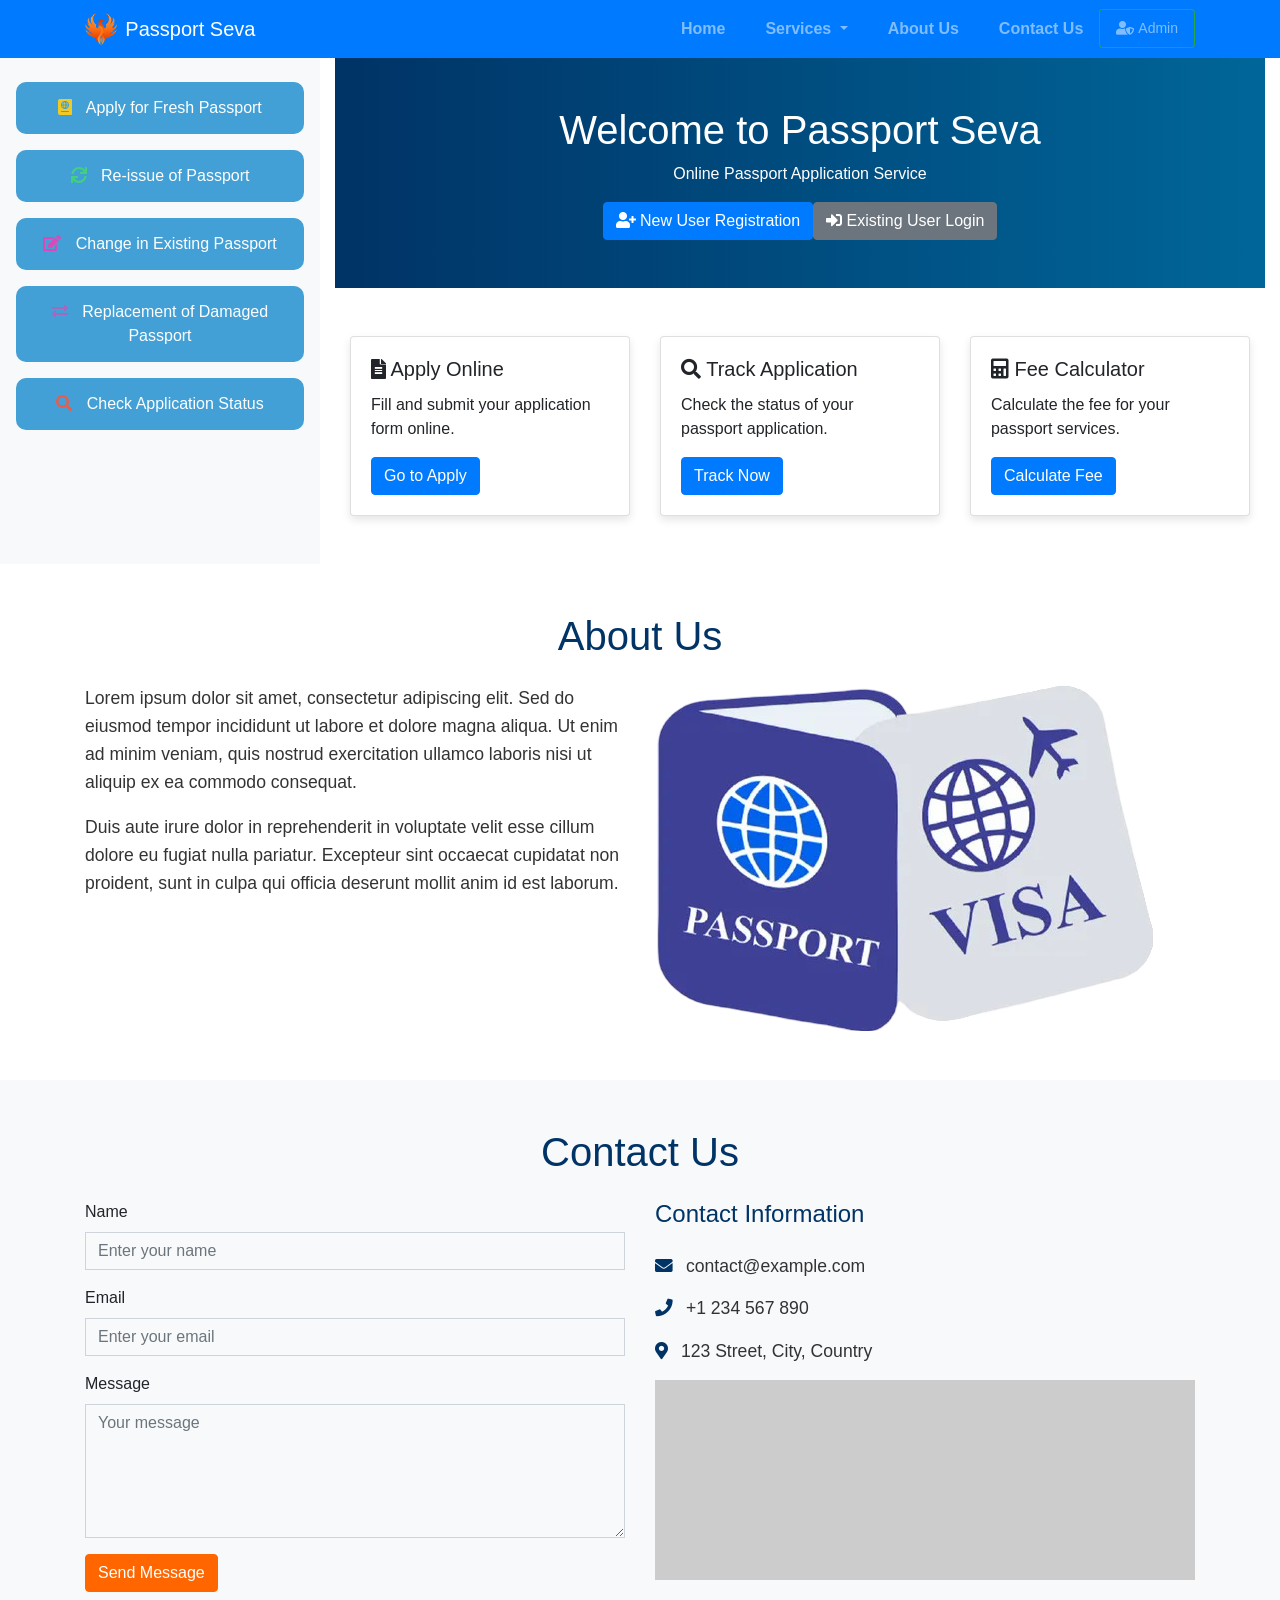
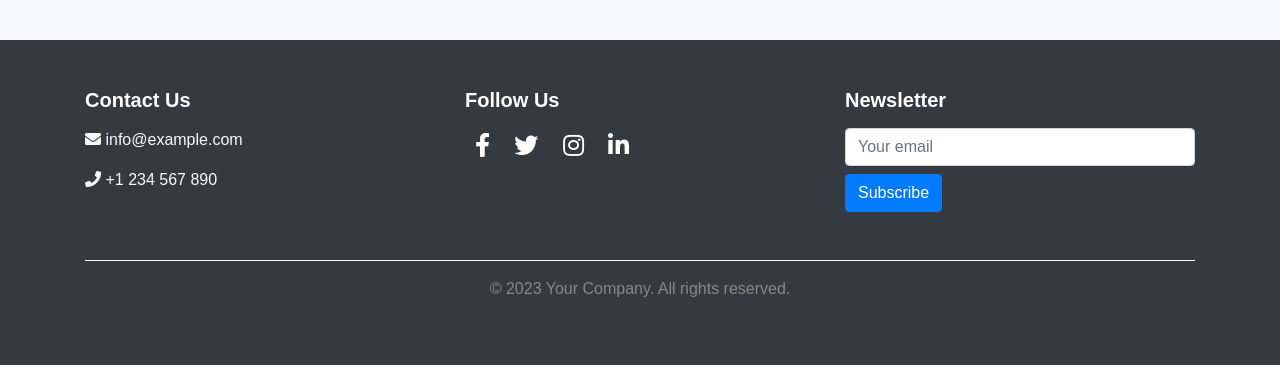
<file: index.html>
<!DOCTYPE html>
<html lang="en">
<head>
    <meta charset="UTF-8">
    <meta name="viewport" content="width=device-width, initial-scale=1.0">
    <title>Passport Seva</title>
    <!-- Bootstrap CSS -->
    <link rel="stylesheet" href="https://stackpath.bootstrapcdn.com/bootstrap/4.5.2/css/bootstrap.min.css">
    <!-- Font Awesome for icons -->
    <link rel="stylesheet" href="https://cdnjs.cloudflare.com/ajax/libs/font-awesome/5.15.3/css/all.min.css">
    <!-- Custom CSS -->
    <link rel="stylesheet" href="styles.css">
    <link rel="stylesheet" href="https://stackpath.bootstrapcdn.com/bootstrap/4.5.2/css/bootstrap.min.css">
<link rel="stylesheet" href="https://cdnjs.cloudflare.com/ajax/libs/font-awesome/5.15.3/css/all.min.css">
<style>
     
    .logo{
        color: white;
     }
    
    .btn-success{
        background-color: #2f97d3;
        color: white;
        padding: 14px 20px;
        margin: 8px 0;
        border: none;
        cursor: pointer;
        width: 100%;
        opacity: 0.9;
        border-radius: 10px;
    }
    .btn-success:hover {
        background-color: #55c1ff;
    }
    .btn-success:active {
        background-color: #87ceeb;
    }


</style>
</head>
<body>
    <!-- Header -->
	<nav class="navbar navbar-expand-md navbar-dark bg-primary sticky-top">
		<div class="container">
			<a class="navbar-brand d-flex align-items-center" href="#">
				<img src="logo.png" alt="Logo" style="height: 32px;" class="mr-2">
				<span>Passport Seva</span>
			</a>
			<button class="navbar-toggler" type="button" data-toggle="collapse" data-target="#mainNavbar" aria-controls="mainNavbar" aria-expanded="false" aria-label="Toggle navigation">
				<span class="navbar-toggler-icon"></span>
			</button>

			<div class="collapse navbar-collapse" id="mainNavbar">
				<ul class="navbar-nav ml-auto">
					<li class="nav-item">
						<a class="nav-link" href="#">Home</a>
					</li>
					<li class="nav-item dropdown">
						<a class="nav-link dropdown-toggle" href="#" id="servicesDropdown" role="button" data-toggle="dropdown" aria-haspopup="true" aria-expanded="false">
							Services
						</a>
						<div class="dropdown-menu dropdown-menu-right" aria-labelledby="servicesDropdown">
							<a class="dropdown-item" href="registration.html"><i class="fas fa-user-plus mr-2"></i>New User Registration</a>
							<a class="dropdown-item" href="login.html"><i class="fas fa-sign-in-alt mr-2"></i>Existing User Login</a>
							<div class="dropdown-divider"></div>
							<a class="dropdown-item" href="login.html"><i class="fas fa-passport mr-2"></i>Apply for Fresh Passport</a>
							<a class="dropdown-item" href="login.html"><i class="fas fa-sync mr-2"></i>Re-issue of Passport</a>
							<a class="dropdown-item" href="login.html"><i class="fas fa-edit mr-2"></i>Change in Existing Passport</a>
							<a class="dropdown-item" href="login.html"><i class="fas fa-exchange-alt mr-2"></i>Replacement of Damaged Passport</a>
							<a class="dropdown-item" href="login.html"><i class="fas fa-search mr-2"></i>Check Application Status</a>
						</div>
					</li>
					<li class="nav-item">
						<a class="nav-link" href="#about-us">About Us</a>
					</li>
					<li class="nav-item">
						<a class="nav-link" href="#contact-us">Contact Us</a>
					</li>
					<li class="nav-item">
						<a class="nav-link btn btn-outline-success btn-sm ml-2" href="login_admin.php" style="padding: 8px 16px;">
							<i class="fas fa-user-shield mr-1"></i>Admin
						</a>
					</li>
				</ul>
			</div>
		</div>
	</nav>

    <!-- Main Content -->
     <section class="home">
    <div class="container-fluid">
        <div class="row">
            <!-- Sidebar -->
            <div class="col-md-3 bg-light p-3">
                <ul class="nav flex-column">
               
                    <li class="nav-item">
                        <button type="button" class="btn btn-success" onclick="window.location.href='login.html'"><i class="fas fa-passport" style="margin-right: 10px; color: #f1c40f;"></i> Apply for Fresh Passport</button>
                    </li>
                    <li class="nav-item">
                        <button type="button" class="btn btn-success" onclick="window.location.href='login.html'"><i class="fas fa-sync" style="margin-right: 10px; color: #2ecc71;"></i> Re-issue of Passport</button>
                    </li>
                    <li class="nav-item">
                        <button type="button" class="btn btn-success" onclick="window.location.href='login.html'"><i class="fas fa-edit" style="margin-right: 10px; color: #db34b1;"></i> Change in Existing Passport</button>
                    </li>
                    <li class="nav-item">
                        <button type="button" class="btn btn-success" onclick="window.location.href='login.html'"><i class="fas fa-exchange-alt" style="margin-right: 10px; color: #9b59b6;"></i> Replacement of Damaged Passport</button>
                    </li>
                    <li class="nav-item">
                        <button type="button" class="btn btn-success" onclick="window.location.href='login.html'"><i class="fas fa-search" style="margin-right: 10px; color: #e74c3c;"></i> Check Application Status</button>
                    </li>
                </ul>
            </div>

            <!-- Main Area -->
            <div class="col-md-9">
                <!-- Hero Section -->
                <div class="hero text-center py-5">
                    <div class="container">
                        <h1>Welcome to Passport Seva</h1>
                        <p>Online Passport Application Service</p>
                        <div class="d-flex justify-content-center gap-3">
                            <a href="registration.html" class="btn btn-primary">
                                <i class="fas fa-user-plus"></i> New User Registration
                            </a>
                            <a href="login.html" class="btn btn-secondary">
                                <i class="fas fa-sign-in-alt"></i> Existing User Login
                            </a>
                        </div>
                    </div>
                </div>

                <!-- Service Cards -->
                <div class="container my-5">
                    <div class="row">
                        <div class="col-md-4">
                            <div class="card">
                                <div class="card-body">
                                    <h5 class="card-title"><i class="fas fa-file-alt"></i> Apply Online</h5>
                                    <p class="card-text">Fill and submit your application form online.</p>
                                    <a href="login.html" class="btn btn-primary">Go to Apply</a>
                                </div>
                            </div>
                        </div>
                        <div class="col-md-4">
                            <div class="card">
                                <div class="card-body">
                                    <h5 class="card-title"><i class="fas fa-search"></i> Track Application</h5>
                                    <p class="card-text">Check the status of your passport application.</p>
                                    <a href="login.html" class="btn btn-primary">Track Now</a>
                                </div>
                            </div>
                        </div>
                        <div class="col-md-4">
                            <div class="card">
                                <div class="card-body">
                                    <h5 class="card-title"><i class="fas fa-calculator"></i> Fee Calculator</h5>
                                    <p class="card-text">Calculate the fee for your passport services.</p>
                                    <a href="login.html" class="btn btn-primary">Calculate Fee</a>
                                </div>
                            </div>
                        </div>
                    </div>
                </div>
            </div>
        </div>
    </div>
</section>

<!-- About Us Section -->
<section id="about-us" class="py-5">
    <div class="container">
        <h2 class="text-center mb-4">About Us</h2>
        <div class="row">
            <div class="col-md-6">
                <p>Lorem ipsum dolor sit amet, consectetur adipiscing elit. Sed do eiusmod tempor incididunt ut labore et dolore magna aliqua. Ut enim ad minim veniam, quis nostrud exercitation ullamco laboris nisi ut aliquip ex ea commodo consequat.</p>
                <p>Duis aute irure dolor in reprehenderit in voluptate velit esse cillum dolore eu fugiat nulla pariatur. Excepteur sint occaecat cupidatat non proident, sunt in culpa qui officia deserunt mollit anim id est laborum.</p>
            </div>
            <div class="col-md-6">
                <img src="passport photo.png" alt="About Us" class="img-fluid about-img">
            </div>
        </div>
    </div>
</section>

<!-- Contact Us Section -->
<section id="contact-us" class="py-5 bg-light">
    <div class="container">
        <h2 class="text-center mb-4">Contact Us</h2>
        <div class="row">
            <div class="col-md-6">
                <form action="contact.php" method="POST">
                    <div class="form-group">
                        <label for="name">Name</label>
                        <input type="text" class="form-control" id="name" name="name" placeholder="Enter your name">
                    </div>
                    <div class="form-group">
                        <label for="email">Email</label>
                        <input type="email" class="form-control" id="email" name="email" placeholder="Enter your email">
                    </div>
                    <div class="form-group">
                        <label for="message">Message</label>
                        <textarea class="form-control" id="message" name="message" rows="5" placeholder="Your message"></textarea>
                    </div>
                    <button type="submit" name="sb" class="btn btn-primary">Send Message</button>
                </form>
            </div>
            <div class="col-md-6">
                <h4>Contact Information</h4>
                <p><i class="fas fa-envelope contact-icon"></i> contact@example.com</p>
                <p><i class="fas fa-phone contact-icon"></i> +1 234 567 890</p>
                <p><i class="fas fa-map-marker-alt contact-icon"></i> 123 Street, City, Country</p>
                <!-- Optional map placeholder -->
                <div id="map" style="height: 200px; background: #ccc; margin-top: 1rem;"></div>
            </div>
        </div>
    </div>
</section>

    <!-- Footer -->
    <footer class="footer bg-dark text-light py-5">
        <div class="container">
            <div class="row">
                <!-- Contact Section -->
                <div class="col-md-4 mb-4">
                    <h5 class="footer-title">Contact Us</h5>
                    <p><i class="fas fa-envelope"></i> info@example.com</p>
                    <p><i class="fas fa-phone"></i> +1 234 567 890</p>
                </div>
                <!-- Social Media Section -->
                <div class="col-md-4 mb-4">
                    <h5 class="footer-title">Follow Us</h5>
                    <div class="social-icons">
                        <a href="#" class="social-icon"><i class="fab fa-facebook-f"></i></a>
                        <a href="#" class="social-icon"><i class="fab fa-twitter"></i></a>
                        <a href="#" class="social-icon"><i class="fab fa-instagram"></i></a>
                        <a href="#" class="social-icon"><i class="fab fa-linkedin-in"></i></a>
                    </div>
                </div>
                <!-- Newsletter Section -->
                <div class="col-md-4 mb-4">
                    <h5 class="footer-title">Newsletter</h5>
                    <form>
                        <input type="email" class="form-control mb-2" placeholder="Your email">
                        <button type="submit" class="btn btn-primary">Subscribe</button>
                    </form>
                </div>
            </div>
            <div class="footer-bottom text-center mt-4">
                <p>&copy; 2023 Your Company. All rights reserved.</p>
            </div>
        </div>
    </footer>

    <!-- Bootstrap JS and dependencies -->
    <script src="https://code.jquery.com/jquery-3.5.1.slim.min.js"></script>
    <script src="https://cdn.jsdelivr.net/npm/popper.js@1.16.1/dist/umd/popper.min.js"></script>
    <script src="https://stackpath.bootstrapcdn.com/bootstrap/4.5.2/js/bootstrap.min.js"></script>
</body>
</html>
</file>
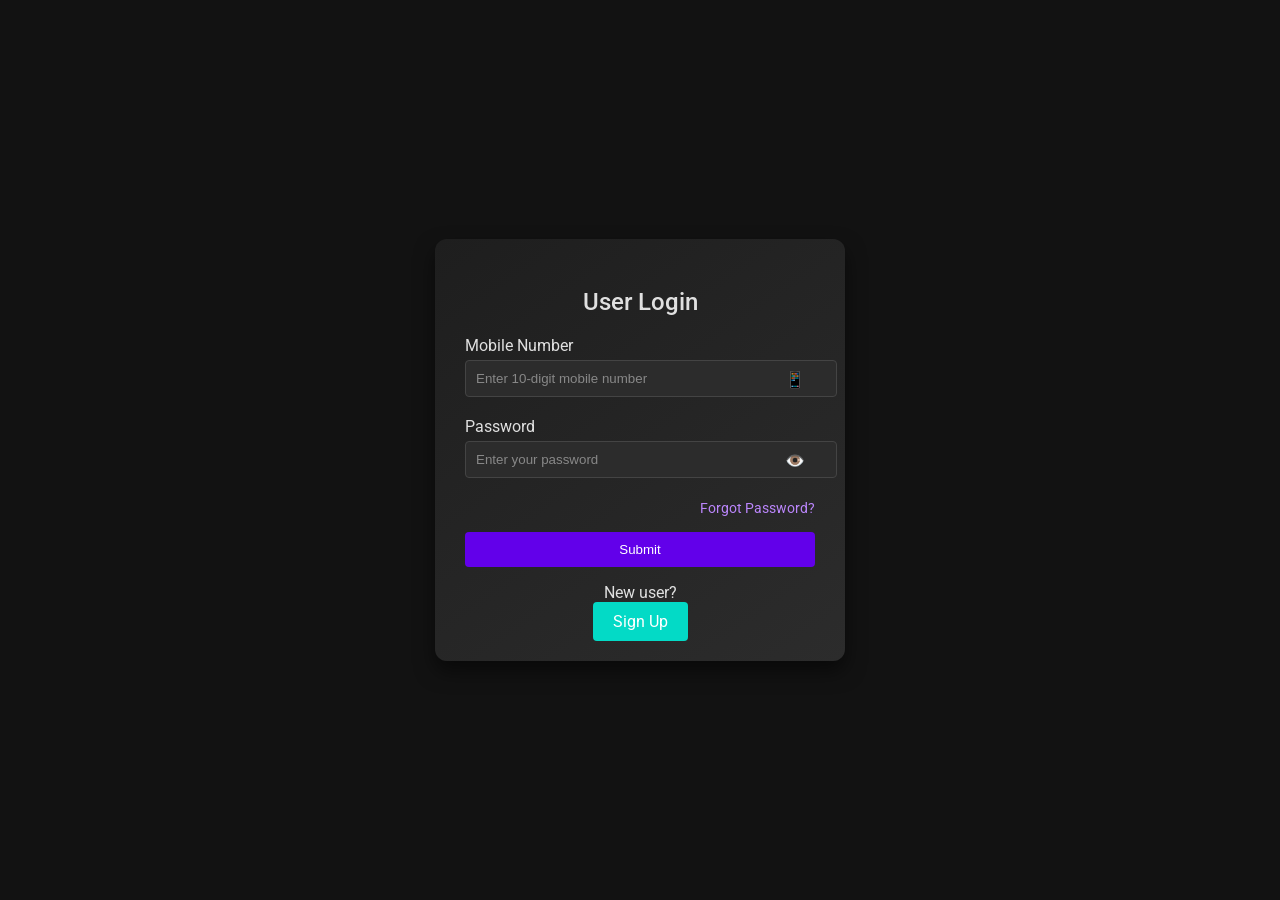
<file: login.html>
<!DOCTYPE html>
<html lang="en">
<head>
    <meta charset="UTF-8">
    <meta name="viewport" content="width=device-width, initial-scale=1.0">
    <title>Login Page</title>
    <link rel="stylesheet" href="styles.css">
    <link href="https://fonts.googleapis.com/css2?family=Roboto:wght@400;500&display=swap" rel="stylesheet">
    <style>
       body {
    font-family: 'Roboto', sans-serif;
    display: flex;
    justify-content: center;
    align-items: center;
    height: 100vh;
    margin: 0;
    background-color: #121212; /* Dark background */
}

.login-container {
    background: linear-gradient(145deg, #1e1e1e, #2c2c2c); /* Subtle gradient */
    padding: 30px;
    border-radius: 12px; /* More rounded corners */
    box-shadow: 0 10px 20px rgba(0, 0, 0, 0.5); /* Deeper shadow */
    width: 350px;
}

.login-form {
    display: flex;
    flex-direction: column;
}

.login-form h2 {
    text-align: center;
    color: #e0e0e0; /* Light text */
    margin-bottom: 20px;
    font-weight: 500; /* Slightly bolder */
}

.input-group {
    margin-bottom: 20px; /* Increased spacing */
}

.input-group label {
    display: block;
    margin-bottom: 5px;
    color: #e0e0e0; /* Light text */
}

.input-wrapper {
    position: relative;
}

.input-wrapper input {
    width: 100%;
    padding: 10px;
    border: 1px solid #444; /* Darker border */
    border-radius: 4px;
    background-color: #2c2c2c; /* Dark input background */
    color: #e0e0e0; /* Light text */
}

.input-wrapper input::placeholder {
    color: #888; /* Subtle placeholder */
}

.input-wrapper input:focus {
    border-color: #bb86fc; /* Highlight color */
    box-shadow: 0 0 5px #bb86fc; /* Glow effect */
    outline: none;
}

.input-icon, .password-toggle {
    position: absolute;
    right: 10px;
    top: 50%;
    transform: translateY(-50%);
    cursor: pointer;
    color: #e0e0e0; /* Matches text color */
}

.forgot-password-section {
    text-align: right;
    margin-bottom: 15px;
}

.forgot-password {
    color: #bb86fc; /* Light purple */
    text-decoration: none;
    font-size: 0.9em;
}

.forgot-password:hover {
    text-decoration: underline;
}

.refresh-btn {
    background: none;
    border: none;
    font-size: 1.5em;
    cursor: pointer;
    transition: transform 0.3s ease;
    color: #e0e0e0;
}

.refresh-btn:hover {
    transform: rotate(180deg);
}

.login-btn {
    background-color: #6200ea; /* Deep purple */
    color: white;
    border: none;
    padding: 10px;
    border-radius: 4px;
    cursor: not-allowed;
    opacity: 0.5;
    transition: background-color 0.3s ease;
}

.login-btn:enabled {
    opacity: 1;
    cursor: pointer;
}

.login-btn:hover:enabled {
    background-color: #3700b3; /* Darker purple */
}

.signup-section {
    margin-top: 15px;
    text-align: center;
}

.signup-section p {
    color: #e0e0e0; /* Light text */
    margin-bottom: 10px;
}

.signup-btn {
    background-color: #03dac6; /* Teal */
    color: white;
    border: none;
    padding: 10px 20px;
    border-radius: 4px;
    cursor: pointer;
    transition: background-color 0.3s ease;
}

.signup-btn:hover {
    background-color: #018786; /* Darker teal */
}

.skip-login-section {
    text-align: center;
    margin-top: 15px;
}

.skip-login-section p {
    color: #bb86fc; /* Adjusted for theme */
    margin-bottom: 10px;
}

.skip-login-btn {
    width: 50%;
    padding: 10px;
    background-color: #436aeb; /* Kept original blue */
    color: #ffffff; /* White text for contrast */
    border: 1px solid #444;
    border-radius: 4px;
    cursor: pointer;
    transition: background-color 0.3s ease;
}

.skip-login-btn:hover {
    background-color: #00b7eb; /* Lighter blue */
}

.reset-container {
    background-color: #1e1e1e; /* Dark background */
    padding: 30px;
    border-radius: 12px;
    box-shadow: 0 10px 20px rgba(0, 0, 0, 0.5);
    width: 350px; /* Matches login container */
}

.reset-step {
    display: none;
}

.reset-step.active {
    display: block;
}

.reset-step h2 {
    color: #e0e0e0; /* Consistent with login form */
    text-align: center;
}

.reset-step label {
    color: #e0e0e0;
}

#resetEmail {
    width: 100%;
    padding: 10px;
    border: 1px solid #444;
    border-radius: 4px;
    background-color: #2c2c2c;
    color: #e0e0e0;
}

#resetEmail:focus {
    border-color: #bb86fc;
    box-shadow: 0 0 5px #bb86fc;
    outline: none;
}

.btn-primary {
    width: 100%;
    padding: 10px;
    background-color: #6200ea; /* Matches login button */
    color: white;
    border: none;
    border-radius: 4px;
    cursor: pointer;
    transition: background-color 0.3s ease;
}

.btn-primary:hover {
    background-color: #3700b3;
}

.back-to-login, .resend-otp {
    text-align: center;
    margin-top: 15px;
}

.back-to-login a, .resend-otp a {
    color: #bb86fc; /* Matches forgot-password */
    text-decoration: none;
    transition: color 0.3s ease;
}

.back-to-login a:hover, .resend-otp a:hover {
    text-decoration: underline;
}
    </style>
</head>
<body>
    <div class="login-container">
        <form id="loginForm" class="login-form"  method="POST" action="login.php">
            <h2>User Login</h2>
            <div class="input-group">
                <label for="mobileNumber">Mobile Number</label>
                <div class="input-wrapper">
                    <input type="tel" id="mobileNumber" name="mobile" 
                           required pattern="[0-9]{10}" 
                           placeholder="Enter 10-digit mobile number"
                           maxlength="10">
                    <span class="input-icon">📱</span>
                </div>
            </div>
            <div class="input-group">
                <label for="password">Password</label>
                <div class="input-wrapper password-input">
                    <input type="password" id="password" name="pass" 
                           required minlength="8"
                           required placeholder="Enter your password">
                    <span class="password-toggle">👁️</span>
                </div>
            </div>
            <div class="forgot-password-section">
                <a href="#" id="forgetPasswordLink" class="forgot-password forgot-password-trigger" onclick="document.getElementById('forget-password-container').style.display='block'; return false;">Forgot Password?</a>
            </div>


            <input type="submit" value="Submit" name="sb" class="login-btn" id="loginButton" 
                   onclick="return (document.getElementById('mobileNumber').value && document.getElementById('password').value) ? true : (alert('Please fill in both mobile number and password'), false)" >

            <div class="or">
            <div class="signup-section">
                <p>New user?</p>
                <a href="registration.html" type="button" class="signup-btn" id="signupButton" style="text-decoration:none;">Sign Up</a>
            </div>
            </div>
            </div>
        </form>
    </div>

    <div id="forget-password-container" class="reset-container" style="display:none;">
        <!-- Email Verification Step -->
        <div id="emailVerificationStep" class="reset-step active">
            <form id="emailVerificationForm" method="POST" action="forgotpassword.php">
                <h2>Forgot Password</h2>
                <br>
                <br>
                <div class="input-group">
                    <label for="resetEmail">Enter Your Email</label>
                    <input type="email" id="resetEmail" required name="email" style="width: 100%; height: 35px; border-radius: 5px;">
                 </div>
                 <br>
                 <br>
                <input type="submit" value="Send OTP" class="btn-primary" name="send-reset-link">
                <div class="back-to-login">
                    <br>
                    <a href="login.html">Back to Login</a>
                </div>
            </form>
        </div>
    </div>
    </div>
    <script>
        document.addEventListener('DOMContentLoaded', function() {
    const loginForm = document.getElementById('loginForm');
    const loginButton = document.getElementById('loginButton');
    const signupButton = document.getElementById('signupButton');
    const mobileNumberInput = document.getElementById('mobileNumber');
    const passwordInput = document.getElementById('password');

    // Password toggle functionality
    const passwordToggle = document.querySelector('.password-toggle');
    passwordToggle.addEventListener('click', function() {
        const input = this.previousElementSibling;
        input.type = input.type === 'password' ? 'text' : 'password';
    });

    // Mobile Number Validation
    function validateMobileNumber(number) {
        const mobileRegex = /^[0-9]{10}$/;
        return mobileRegex.test(number);
    }

    // Password Validation
    function validatePassword(password) {
        return password.length >= 6;
    }

    // Login Validation
    function validateLogin() {
        const mobileNumber = mobileNumberInput.value;
        const password = passwordInput.value;

        if (!validateMobileNumber(mobileNumber)) {
            alert('Please enter a valid 10-digit mobile number');
            return false;
        }

        return true;
    }

    signupButton.addEventListener('click', function() {
        alert('Redirecting to Sign Up page');
        // Add your signup page redirection logic here
    });

    // Skip Login Button
    const skipLoginButton = document.getElementById('skipLoginButton');
    skipLoginButton.addEventListener('click', function() {
        // Redirect to a default page or dashboard when skipping login
        window.location.href = 'dashboard.html'; // You might want to create this page
    });

    // Forgot Password Functionality
    const forgetPasswordLink = document.getElementById('forgetPasswordLink');
    const loginContainer = document.querySelector('.login-container');
    const forgetPasswordContainer = document.getElementById('forget-password-container');

    if (forgetPasswordLink && loginContainer && forgetPasswordContainer) {
        forgetPasswordLink.addEventListener('click', function(event) {
            event.preventDefault(); // Prevent default link behavior
            loginContainer.style.display = 'none';
            forgetPasswordContainer.style.display = 'block';
        });
        
    }
});

function showResetContainer() {
    document.getElementById('login-container').style.display = 'none';
    document.getElementById('reset-container').style.display = 'block';
}


function resetPassword(event) {
    event.preventDefault();
    const newPassword = document.getElementById('newPassword').value;
    const confirmPassword = document.getElementById('confirmPassword').value;

    if (newPassword !== confirmPassword) {
        alert('Passwords do not match');
        return;
    }

    if (newPassword.length < 8) {
        alert('Password must be at least 8 characters long');
        return;
    }

    // In a real-world scenario, you would:
    // 1. Hash the password
    // 2. Send to backend to update in database
    alert('Password reset successfully!');
    window.location.href = 'login.html';
}
    </script>
</body>
</html>
</file>
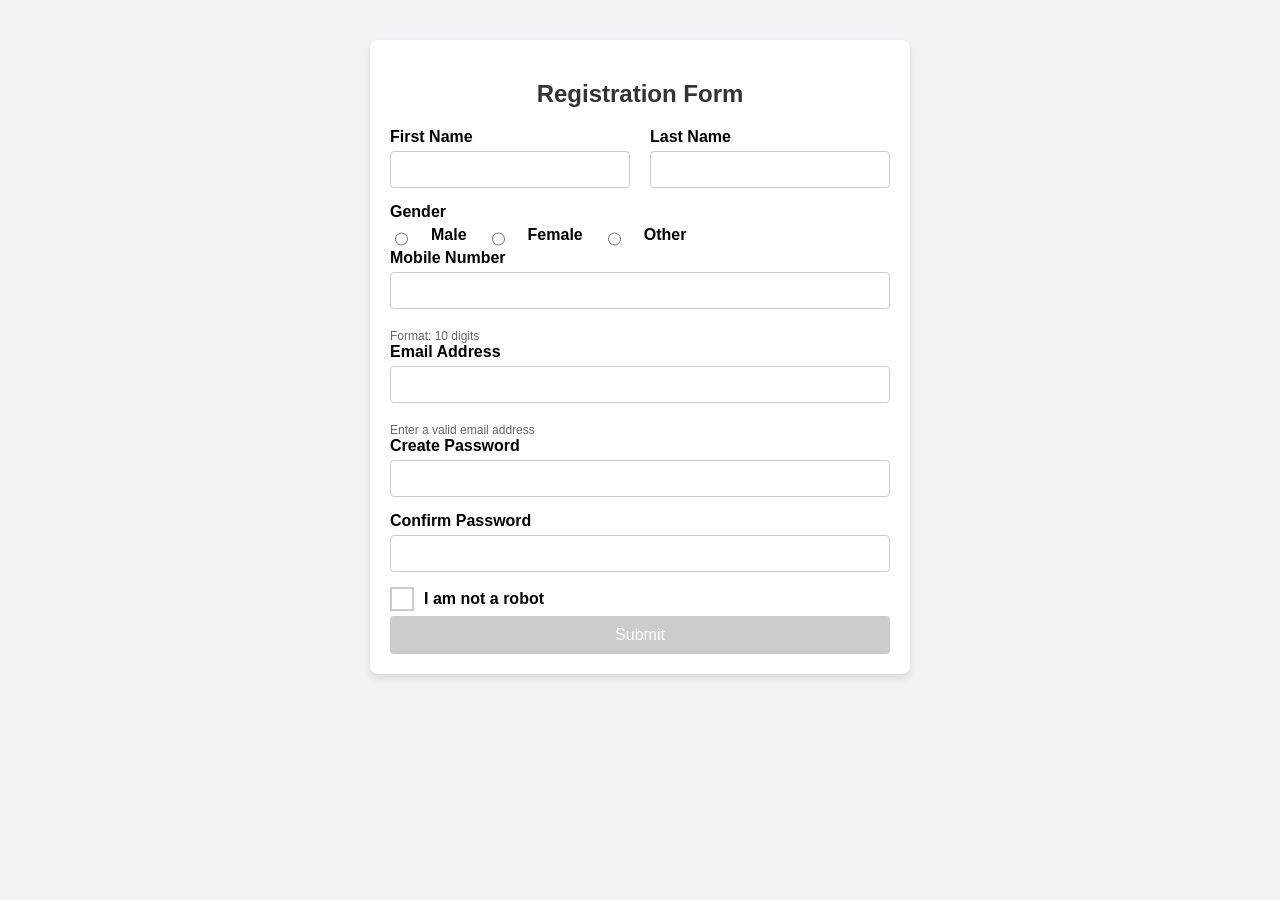
<file: registration.html>
<!DOCTYPE html>
<html lang="en">
<head>
    <meta charset="UTF-8">
    <meta name="viewport" content="width=device-width, initial-scale=1.0">
    <title>Registration Form</title>
    <link rel="stylesheet" href="registration.css">
</head>
<body>
    <div class="container">

        <form id="registrationForm"  method="POST" action="registration.php">
            <h2>Registration Form</h2>

            <div class="name-group">
                <div class="form-group">
              <label for="firstName">First Name</label>
                    <input type="text"  id="firstName" name="first">
                </div>
                
                <div class="form-group">
                    <label for="lastName">Last Name</label>
                    <input type="text" id="lastName" name="last">
                </div>
            </div>
            
            <div class="form-group gender-options">
                <label>Gender <br></label>
    
                <div>
                    <input type="radio" id="male" name="gender" value="Male" required>
                    <label for="male">Male</label>
                    
                    <input type="radio" id="female" name="gender" value="Female">
                    <label for="female">Female</label>
                    
                    <input type="radio" id="other" name="gender" value="Other">
                    <label for="other">Other</label>
                </div>
            </div>
            
            <div class="form-group">
                <label for="mobileNo">Mobile Number</label>
                <input type="tel" id="mobileNo" name="mobile" pattern="[0-9]{10}">
                <small>Format: 10 digits</small>
            </div>

            <div class="form-group">
                <label for="email">Email Address</label>
                <input type="email" id="email" name="email" required>
                <small>Enter a valid email address</small>
            </div>
            
            <div class="form-group">
                <label for="password">Create Password</label>
                <input type="password" id="password" name="pass" minlength="8">
            </div>
            
            <div class="form-group">
                <label for="confirmPassword">Confirm Password</label>
                <input type="password" id="confirmPassword" name="confirmPassword" required>
            </div>
            
            <div class="robot-verification">
                <input type="checkbox" id="notRobot" name="notRobot">
                <label for="notRobot" class="not-robot-label">
                    <div class="checkbox-wrapper"></div>
                    I am not a robot
                </label>
                <span id="verificationStatus" class="verification-status"></span>
            </div>
            
            <input type="submit" value="Submit" name="sb" class="register-btn" disabled>
        </form>
    </div>




    <script >
        document.addEventListener('DOMContentLoaded', function() {
    const form = document.getElementById('registrationForm');
    const passwordInput = document.getElementById('password');
    const confirmPasswordInput = document.getElementById('confirmPassword');
    const notRobotInput = document.getElementById('notRobot');
    const submitButton = document.querySelector('.register-btn');
    const verificationStatus = document.getElementById('verificationStatus');

    // Password Validation
    function validatePassword() {
        if (passwordInput.value !== confirmPasswordInput.value) {
            confirmPasswordInput.setCustomValidity("Passwords do not match");
        } else {
            confirmPasswordInput.setCustomValidity("");
        }
    }

    passwordInput.addEventListener('input', validatePassword);
    confirmPasswordInput.addEventListener('input', validatePassword);

    notRobotInput.addEventListener('change', function() {
        if (notRobotInput.checked) {
            verificationStatus.textContent = 'Verified';
            submitButton.disabled = false;
        } else {
            verificationStatus.textContent = 'Not Verified';
            submitButton.disabled = true;
        }
    });
    });
    </script>
</body>
</html>
</file>
<file: styles.css>
/* Custom styles */
.bg-primary {
    background-color: #003366 !important; /* Dark blue for header */
}

.btn-primary {
    background-color: #ff6600; /* Orange for buttons */
    border-color: #ff6600;
}

.btn-primary:hover {
    background-color: #cc5200; /* Darker orange on hover */
    border-color: #cc5200;
}

.hero {
    background: linear-gradient(to right, #003366, #006699); /* Gradient for hero */
    color: white;
}

.home{
    height: 100%;
}

.card {
    box-shadow: 0 4px 8px rgba(0, 0, 0, 0.1); /* Shadow for depth */
}

.nav-link {
    color: #003366; /* Dark blue for sidebar links */
    font-weight: bold;
}

.nav-link:hover {
    color: #ff6600; /* Orange on hover */
}

.btn {
    transition: all 0.3s ease; /* Smooth transition for buttons */
}

.btn:hover {
    transform: scale(1.05); /* Slight enlarge on hover */
}

body {
    font-family: 'Arial', sans-serif; /* Clean typography */
}
/* Gradient background for the header */
.bg-gradient-primary {
    background: linear-gradient(to right, #003366, #006699);
}

/* Sticky header styling */
.sticky-top {
    position: fixed;
    top: 0;
    width: 100%;
    z-index: 1000; /* Keeps header above other content */
}

/* Padding for the header */
.p-3 {
    padding: 1rem;
}

/* Flexbox container styling */
.d-flex {
    display: flex;
}

.justify-content-between {
    justify-content: space-between;
}

.align-items-center {
    align-items: center;
}

/* Text color */
.text-white {
    color: #fff;
}

/* Navigation link styling */
.nav-link {
    color: #ffffff; /* White text */
    text-decoration: none; /* Remove underline */
    margin-left: 1.5rem; /* Space between links */
    transition: color 0.3s ease; /* Smooth color change on hover */
}

/* Hover effect for navigation links */
.nav-link:hover {
    color: #ff6600; /* Orange on hover */
}

.nav-link1 {
    color: #79248a; /* White text */
    text-decoration: none; /* Remove underline */
    margin-left: 1.5rem; /* Space between links */
    transition: color 0.3s ease; /* Smooth color change on hover */
}

/* Hover effect for navigation links */
.nav-link1:hover {
    color: #ff6600; /* Orange on hover */
}

/* Title styling */
.title {
    font-size: 1.5rem; /* Larger text */
    font-weight: bold; /* Bold for emphasis */
}

/* About Us and Contact Us Sections */
#about-us, #contact-us {
    padding: 3rem 0;
}

#about-us h2, #contact-us h2 {
    font-size: 2.5rem;
    margin-bottom: 2rem;
    color: #003366; /* Dark blue */
}

#about-us p {
    font-size: 1.1rem;
    line-height: 1.6;
    color: #333;
}

/* Hover effect for About Us image */
.about-img {
    transition: transform 0.3s ease;
}

.about-img:hover {
    transform: scale(1.05); /* Slight zoom on hover */
}

/* Contact Us form styling */
#contact-us .form-control {
    border-radius: 0;
    background-color: #f8f9fa;
}

#contact-us .btn-primary {
    background-color: #ff6600; /* Orange */
    border-color: #ff6600;
    transition: background-color 0.3s ease;
}

#contact-us .btn-primary:hover {
    background-color: #cc5200; /* Darker orange */
    border-color: #cc5200;
}

/* Contact information styling */
#contact-us h4 {
    margin-bottom: 1.5rem;
    color: #003366;
}

#contact-us p {
    font-size: 1.1rem;
    margin-bottom: 1rem;
    color: #333;
}

/* Hover effect for contact icons */
.contact-icon {
    color: #003366;
    margin-right: 0.5rem;
    transition: color 0.3s ease;
}

#contact-us p:hover .contact-icon {
    color: #ff6600; /* Orange on hover */
}

/* Footer styling */
.footer {
    background-color: blueviolet; /* Dark background */
    color: #ccc; /* Light text */
    padding: 3rem 0; /* Vertical padding */
}

/* Section titles */
.footer-title {
    color: #fff; /* White for emphasis */
    margin-bottom: 1rem;
    font-weight: bold;
}

/* Social media icons */
.social-icons a {
    color: #fff;
    margin: 0 10px;
    font-size: 1.5rem;
    transition: all 0.3s ease; /* Smooth hover transition */
}

.social-icons a:hover {
    color: #ff6600; /* Orange on hover */
    transform: scale(1.2); /* Slight enlargement */
}

/* Footer bottom (copyright) */
.footer-bottom {
    border-top: 1px solid #ffffff;
    padding-top: 1rem;
    color: #888;
}

/* Newsletter form styling */
.form-control {
    background-color: #111010;
    border: none;
    color: #fff;
}

.btn-primary {
    background-color: #ff6600;
    border: none;
}

.btn-primary:hover {
    background-color: #cc5200; /* Darker orange on hover */
}
</file>
<file: registration.css>
/* Set a neutral background and font for the entire page */
body {
    background-color: #f0f2f5;
    font-family: Arial, sans-serif;
}

/* Style the container to center the form with a modern card-like appearance */
.container {
    background-color: white;
    padding: 20px;
    border-radius: 8px;
    box-shadow: 0 4px 6px rgba(0, 0, 0, 0.1);
    max-width: 500px;
    margin: 40px auto;
}

/* Center and style the heading */
h2 {
    text-align: center;
    margin-bottom: 20px;
    color: #333;
}

/* Style labels for clarity */
label {
    display: block;
    margin-bottom: 5px;
    font-weight: bold;
}

/* Style text, tel, email, and password inputs consistently */
input[type="text"],
input[type="tel"],
input[type="email"],
input[type="password"] {
    width: 100%;
    padding: 10px;
    margin-bottom: 15px;
    border: 1px solid #ccc;
    border-radius: 4px;
    box-sizing: border-box;
    transition: border-color 0.3s, box-shadow 0.3s;
}

/* Add focus effect to inputs for better interactivity */
input:focus {
    border-color: #007bff;
    box-shadow: 0 0 5px rgba(0, 123, 255, 0.5);
    outline: none;
}

/* Arrange first and last name inputs side by side */
.name-group {
    display: flex;
    gap: 20px;
}

.name-group .form-group {
    flex: 1;
}

/* Display gender radio buttons horizontally with spacing */
.gender-options div {
    display: flex;
    gap: 20px;
}

/* Hide the default checkbox for "not a robot" */
#notRobot {
    display: none;
}

/* Style the "not a robot" label to align checkbox and text */
.not-robot-label {
    display: inline-flex;
    align-items: center;
    cursor: pointer;
}

/* Create a custom checkbox appearance */
.checkbox-wrapper {
    width: 20px;
    height: 20px;
    border: 2px solid #ccc;
    display: inline-block;
    position: relative;
    margin-right: 10px;
}

/* Style the custom checkbox when checked */
#notRobot:checked + .not-robot-label .checkbox-wrapper {
    background-color: #007bff;
    border-color: #007bff;
}

/* Add a checkmark using a pseudo-element */
.checkbox-wrapper::after {
    content: '';
    position: absolute;
    left: 6px;
    top: 2px;
    width: 6px;
    height: 12px;
    border: solid white;
    border-width: 0 2px 2px 0;
    transform: rotate(45deg);
    display: none;
}

/* Show the checkmark when checkbox is checked */
#notRobot:checked + .not-robot-label .checkbox-wrapper::after {
    display: block;
}

/* Position and style the verification status text */
.verification-status {
    margin-left: 10px;
}

/* Change verification status color based on checkbox state */
#notRobot:checked ~ #verificationStatus {
    color: green;
}

#notRobot:not(:checked) ~ #verificationStatus {
    color: red;
}

/* Style the submit button with a modern look */
.register-btn {
    background-color: #007bff;
    color: white;
    padding: 10px 20px;
    border: none;
    border-radius: 4px;
    cursor: pointer;
    font-size: 16px;
    width: 100%;
    transition: background-color 0.3s;
}

/* Add hover effect to the submit button */
.register-btn:hover {
    background-color: #0056b3;
}

/* Style the disabled state of the submit button */
.register-btn:disabled {
    background-color: #ccc;
    cursor: not-allowed;
}

/* Style small text (hints) under inputs */
small {
    font-size: 12px;
    color: #666;
    display: block;
    margin-top: 5px;
}
</file>
